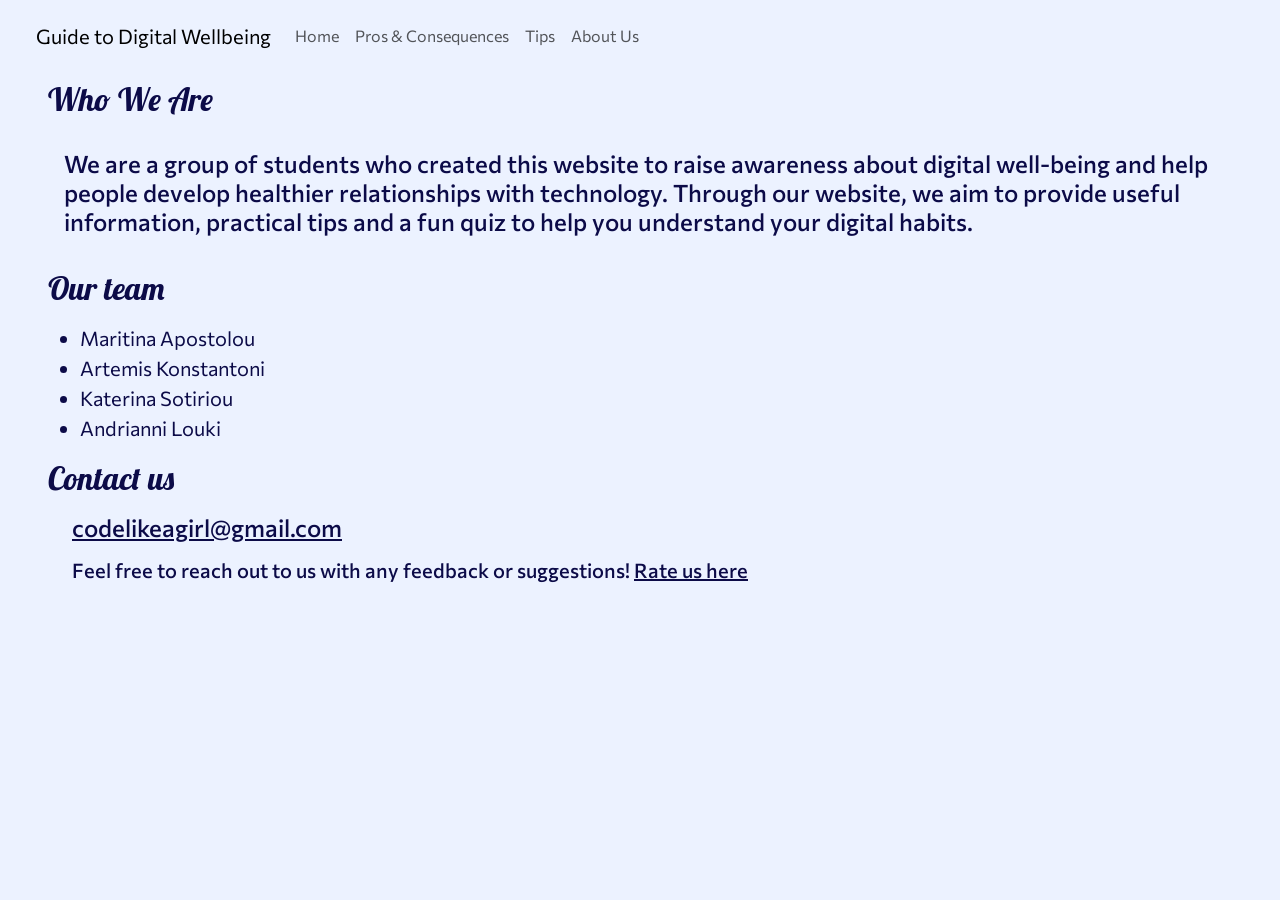
<file: aboutus.html>
<!doctype html>
<html lang="en">
  <head>
    <meta charset="utf-8" />
    <meta name="viewport" content="width=device-width, initial-scale=1" />

    <title>Digital Well-being</title>

    <link
      href="https://cdn.jsdelivr.net/npm/bootstrap@5.3.8/dist/css/bootstrap.min.css"
      rel="stylesheet"
      integrity="sha384-sRIl4kxILFvY47J16cr9ZwB07vP4J8+LH7qKQnuqkuIAvNWLzeN8tE5YBujZqJLB"
      crossorigin="anonymous"
    />

    <link rel="preconnect" href="https://fonts.googleapis.com" />
    <link rel="preconnect" href="https://fonts.gstatic.com" crossorigin />
    <link
      href="https://fonts.googleapis.com/css2?family=Caacupe+One&family=Imperial+Script&family=Lobster&family=PT+Serif:ital,wght@0,400;0,700;1,400;1,700&family=Ultra&display=swap"
      rel="stylesheet"
    />
    <link rel="preconnect" href="https://fonts.googleapis.com" />
    <link rel="preconnect" href="https://fonts.gstatic.com" crossorigin />
    <link
      href="https://fonts.googleapis.com/css2?family=Caacupe+One&family=Commissioner:wght@100..900&family=Imperial+Script&family=Lobster&family=PT+Serif:ital,wght@0,400;0,700;1,400;1,700&family=Ultra&display=swap"
      rel="stylesheet"
    />
    <link rel="stylesheet" href="styles.css" />
  </head>
  <body id="abtus" class="m-2 mx-4">
    <!-- NAVBAR -->

    <nav id="nav" class="navbar navbar-expand-lg bg-body-tertiary">
      <div class="container-fluid">
        <!-- Title on the left -->
        <a class="navbar-brand" href="./index.html"
          >Guide to Digital Wellbeing</a
        >
        <button
          class="navbar-toggler"
          type="button"
          data-bs-toggle="collapse"
          data-bs-target="#navbarSupportedContent"
          aria-controls="navbarSupportedContent"
          aria-expanded="false"
          aria-label="Toggle navigation"
        >
          <span class="navbar-toggler-icon"></span>
        </button>
        <!-- Navigation on the right -->
        <div class="collapse navbar-collapse" id="navbarSupportedContent">
          <ul class="navbar-nav me-auto mb-2 mb-lg-0">
            <li class="nav-item">
              <a class="nav-link" aria-current="page" href="./index.html"
                >Home</a
              >
            </li>
            <li class="nav-item">
              <a class="nav-link" href="./benefits.html">Pros & Consequences</a>
            </li>
            <li class="nav-item">
              <a class="nav-link" href="./tips.html">Tips</a>
            </li>
            <li class="nav-item">
              <a class="nav-link" href="./aboutus.html">About Us</a>
            </li>
          </ul>
        </div>
      </div>
    </nav>
    <h2 id="goal-title" class="my-3 mx-4">Who We Are</h2>
    <h4 id="we" class="my-3 mx-4 p-3">
      We are a group of students who created this website to raise awareness
      about digital well-being and help people develop healthier relationships
      with technology. Through our website, we aim to provide useful
      information, practical tips and a fun quiz to help you understand your
      digital habits.
    </h4>

    <h2 id="team-title" class="m-5 my-3 mx-4">Our team</h2>
    <ul id="team-list" class="mx-4 my-3">
      <li>Maritina Apostolou</li>
      <li>Artemis Konstantoni</li>
      <li>Katerina Sotiriou</li>
      <li>Andrianni Louki</li>
    </ul>
    <div id="final">
      <h2 id="contact-title" class="my-3 mx-4">Contact us</h2>
      <h4 class="my-3 mx-4">
        <a
          id="contact-link"
          href="mailto: codelikeagirl@gmail.com"
          class="my-1 mx-4"
          >codelikeagirl@gmail.com</a
        >
      </h4>
      <h5 class="my-3 mx-5">
        Feel free to reach out to us with any feedback or suggestions!
        <a
          id="contact-link"
          href="https://zunoform.com/form/33tt1kihci4"
          target="_blank"
          >Rate us here</a
        >
      </h5>
    </div>
    <script
      src="https://cdn.jsdelivr.net/npm/bootstrap@5.3.8/dist/js/bootstrap.bundle.min.js"
      integrity="sha384-FKyoEForCGlyvwx9Hj09JcYn3nv7wiPVlz7YYwJrWVcXK/BmnVDxM+D2scQbITxI"
      crossorigin="anonymous"
    ></script>
  </body>
</html>
</file>
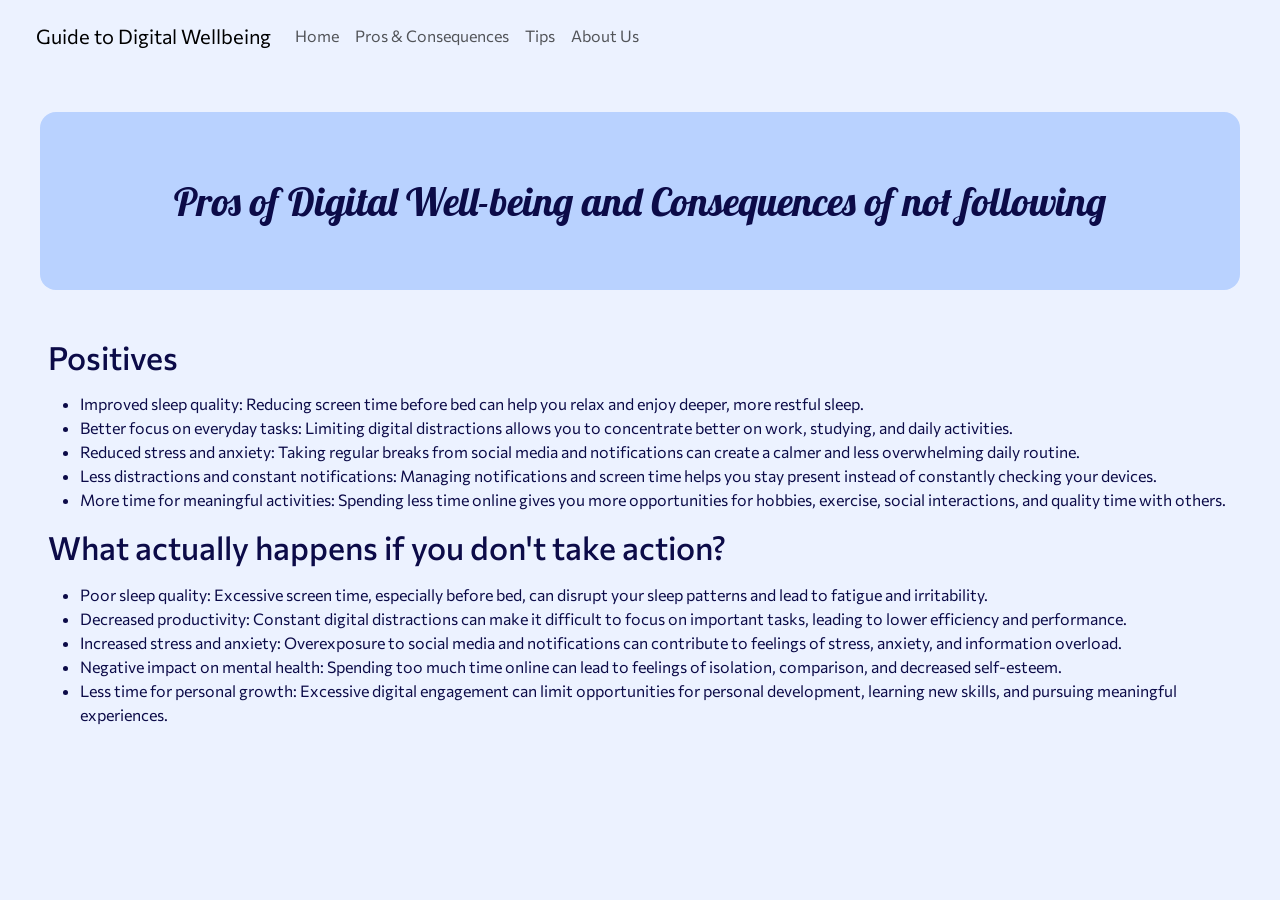
<file: benefits.html>
<!doctype html>
<html lang="en">
  <head>
    <meta charset="utf-8" />
    <meta name="viewport" content="width=device-width, initial-scale=1" />

    <title>Digital Well-being</title>

    <link
      href="https://cdn.jsdelivr.net/npm/bootstrap@5.3.8/dist/css/bootstrap.min.css"
      rel="stylesheet"
      integrity="sha384-sRIl4kxILFvY47J16cr9ZwB07vP4J8+LH7qKQnuqkuIAvNWLzeN8tE5YBujZqJLB"
      crossorigin="anonymous"
    />

    <link rel="preconnect" href="https://fonts.googleapis.com" />
    <link rel="preconnect" href="https://fonts.gstatic.com" crossorigin />
    <link
      href="https://fonts.googleapis.com/css2?family=Caacupe+One&family=Imperial+Script&family=Lobster&family=PT+Serif:ital,wght@0,400;0,700;1,400;1,700&family=Ultra&display=swap"
      rel="stylesheet"
    />
    <link rel="preconnect" href="https://fonts.googleapis.com" />
    <link rel="preconnect" href="https://fonts.gstatic.com" crossorigin />
    <link
      href="https://fonts.googleapis.com/css2?family=Caacupe+One&family=Commissioner:wght@100..900&family=Imperial+Script&family=Lobster&family=PT+Serif:ital,wght@0,400;0,700;1,400;1,700&family=Ultra&display=swap"
      rel="stylesheet"
    />
    <link rel="stylesheet" href="styles.css" />
  </head>
  <body id="bnfts" class="m-2 mx-4">
    <!-- NAVBAR -->

    <!-- NAVBAR -->

    <nav id="nav" class="navbar navbar-expand-lg bg-body-tertiary">
      <div class="container-fluid">
        <!-- Title on the left -->
        <a class="navbar-brand" href="./index.html"
          >Guide to Digital Wellbeing</a
        >
        <button
          class="navbar-toggler"
          type="button"
          data-bs-toggle="collapse"
          data-bs-target="#navbarSupportedContent"
          aria-controls="navbarSupportedContent"
          aria-expanded="false"
          aria-label="Toggle navigation"
        >
          <span class="navbar-toggler-icon"></span>
        </button>
        <!-- Navigation on the right -->
        <div class="collapse navbar-collapse" id="navbarSupportedContent">
          <ul class="navbar-nav me-auto mb-2 mb-lg-0">
            <li class="nav-item">
              <a class="nav-link" aria-current="page" href="./index.html"
                >Home</a
              >
            </li>
            <li class="nav-item">
              <a class="nav-link" href="./benefits.html">Pros & Consequences</a>
            </li>
            <li class="nav-item">
              <a class="nav-link" href="./tips.html">Tips</a>
            </li>
            <li class="nav-item">
              <a class="nav-link" href="./aboutus.html">About Us</a>
            </li>
          </ul>
        </div>
      </div>
    </nav>
    <h1 id="benefits-title" class="my-5 text-center rounded-4 mx-3">
      Pros of Digital Well-being and Consequences of not following
    </h1>
    <div>
      <h2 class="my-3 mx-4">Positives</h2>
      <ul class="mx-4">
        <li>
          Improved sleep quality: Reducing screen time before bed can help you
          relax and enjoy deeper, more restful sleep.
        </li>
        <li>
          Better focus on everyday tasks: Limiting digital distractions allows
          you to concentrate better on work, studying, and daily activities.
        </li>
        <li>
          Reduced stress and anxiety: Taking regular breaks from social media
          and notifications can create a calmer and less overwhelming daily
          routine.
        </li>
        <li>
          Less distractions and constant notifications: Managing notifications
          and screen time helps you stay present instead of constantly checking
          your devices.
        </li>
        <li>
          More time for meaningful activities: Spending less time online gives
          you more opportunities for hobbies, exercise, social interactions, and
          quality time with others.
        </li>
      </ul>

      <h2 class="my-3 mx-4">What actually happens if you don't take action?</h2>
      <ul class="mx-4">
        <li>
          Poor sleep quality: Excessive screen time, especially before bed, can
          disrupt your sleep patterns and lead to fatigue and irritability.
        </li>
        <li>
          Decreased productivity: Constant digital distractions can make it
          difficult to focus on important tasks, leading to lower efficiency and
          performance.
        </li>
        <li>
          Increased stress and anxiety: Overexposure to social media and
          notifications can contribute to feelings of stress, anxiety, and
          information overload.
        </li>
        <li>
          Negative impact on mental health: Spending too much time online can
          lead to feelings of isolation, comparison, and decreased self-esteem.
        </li>
        <li>
          Less time for personal growth: Excessive digital engagement can limit
          opportunities for personal development, learning new skills, and
          pursuing meaningful experiences.
        </li>
      </ul>
    </div>
    <script
      src="https://cdn.jsdelivr.net/npm/bootstrap@5.3.8/dist/js/bootstrap.bundle.min.js"
      integrity="sha384-FKyoEForCGlyvwx9Hj09JcYn3nv7wiPVlz7YYwJrWVcXK/BmnVDxM+D2scQbITxI"
      crossorigin="anonymous"
    ></script>
  </body>
</html>
</file>
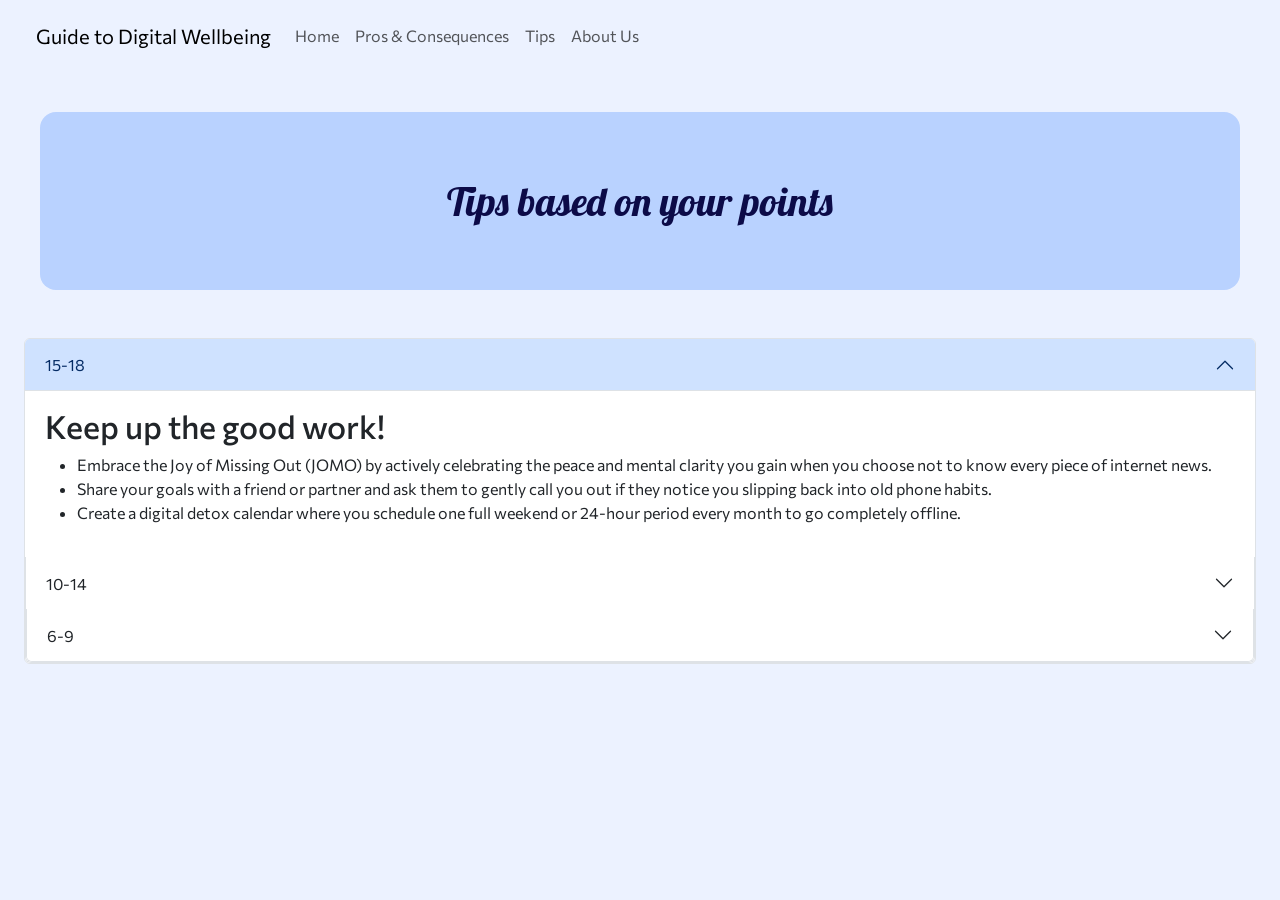
<file: tips.html>
<!doctype html>
<html lang="en">
  <head>
    <meta charset="utf-8" />
    <meta name="viewport" content="width=device-width, initial-scale=1" />

    <title>Digital Well-being</title>

    <link
      href="https://cdn.jsdelivr.net/npm/bootstrap@5.3.8/dist/css/bootstrap.min.css"
      rel="stylesheet"
      integrity="sha384-sRIl4kxILFvY47J16cr9ZwB07vP4J8+LH7qKQnuqkuIAvNWLzeN8tE5YBujZqJLB"
      crossorigin="anonymous"
    />

    <link rel="preconnect" href="https://fonts.googleapis.com" />
    <link rel="preconnect" href="https://fonts.gstatic.com" crossorigin />
    <link
      href="https://fonts.googleapis.com/css2?family=Caacupe+One&family=Imperial+Script&family=Lobster&family=PT+Serif:ital,wght@0,400;0,700;1,400;1,700&family=Ultra&display=swap"
      rel="stylesheet"
    />
    <link rel="preconnect" href="https://fonts.googleapis.com" />
    <link rel="preconnect" href="https://fonts.gstatic.com" crossorigin />
    <link
      href="https://fonts.googleapis.com/css2?family=Caacupe+One&family=Commissioner:wght@100..900&family=Imperial+Script&family=Lobster&family=PT+Serif:ital,wght@0,400;0,700;1,400;1,700&family=Ultra&display=swap"
      rel="stylesheet"
    />
    <link rel="stylesheet" href="styles.css" />
  </head>
  <body id="tps" class="m-2 mx-4">
     <!-- NAVBAR -->

     <!-- NAVBAR -->

    <nav id="nav" class="navbar navbar-expand-lg bg-body-tertiary">
      <div class="container-fluid">
        <!-- Title on the left -->
        <a class="navbar-brand" href="./index.html"
          >Guide to Digital Wellbeing</a
        >
        <button
          class="navbar-toggler"
          type="button"
          data-bs-toggle="collapse"
          data-bs-target="#navbarSupportedContent"
          aria-controls="navbarSupportedContent"
          aria-expanded="false"
          aria-label="Toggle navigation"
        >
          <span class="navbar-toggler-icon"></span>
        </button>
        <!-- Navigation on the right -->
        <div class="collapse navbar-collapse" id="navbarSupportedContent">
          <ul class="navbar-nav me-auto mb-2 mb-lg-0">
            <li class="nav-item">
              <a class="nav-link" aria-current="page" href="./index.html"
                >Home</a
              >
            </li>
            <li class="nav-item">
              <a class="nav-link" href="./benefits.html">Pros & Consequences</a>
            </li>
            <li class="nav-item">
              <a class="nav-link" href="./tips.html">Tips</a>
            </li>
            <li class="nav-item">
              <a class="nav-link" href="./aboutus.html">About Us</a>
            </li>
          </ul>
        </div>
      </div>
    </nav>
    <h1 id="tips-title" class="my-5 text-center rounded-4 mx-3"">Tips based on your points</h1>
    <div class="accordion" id="accordionPanelsStayOpenExample">
      <div class="accordion-item">
        <h2 class="accordion-header">
          <button
            class="accordion-button"
            type="button"
            data-bs-toggle="collapse"
            data-bs-target="#panelsStayOpen-collapseOne"
            aria-expanded="true"
            aria-controls="panelsStayOpen-collapseOne"
          >
            15-18
          </button>
        </h2>
        <div
          id="panelsStayOpen-collapseOne"
          class="accordion-collapse collapse show"
        >
          <div class="accordion-body">
            
              <h2>Keep up the good work!</h2>
              <ul>
                <li> Embrace the Joy of Missing Out (JOMO) by actively celebrating the peace and mental clarity you gain when you choose not to know every piece of internet news.</li>
                <li> Share your goals with a friend or partner and ask them to gently call you out if they notice you slipping back into old phone habits.</li>
                <li> Create a digital detox calendar where you schedule one full weekend or 24-hour period every month to go completely offline.</li>
              </ul>
        </div>
      </div>
      <div class="accordion-item">
        <h2 class="accordion-header">
          <button
            class="accordion-button collapsed"
            type="button"
            data-bs-toggle="collapse"
            data-bs-target="#panelsStayOpen-collapseTwo"
            aria-expanded="false"
            aria-controls="panelsStayOpen-collapseTwo"
          >
            10-14
          </button>
        </h2>
        <div
          id="panelsStayOpen-collapseTwo"
          class="accordion-collapse collapse"
        >
          <div class="accordion-body">
            
              <h3>You can do better!</h3>
              <ul>
                <li>Use hard-stop reminders like setting a loud, annoying alarm for 15 minutes right before you open a social media app. When it goes off, it forces you out of the scrolling trance.</li>
                <li>Downgrade your device temporarily by using an old "dumbphone" (flip phone) on weekends to completely disconnect while remaining reachable for emergencies.</li>
                <li>Use the "Out of Sight" rule by placing your phone in a drawer, a zipper pocket in your backpack, or even another room. If you have to stand up to get it, you will stop checking it automatically.</li>
              </ul>
        </div>
      </div>
      <div class="accordion-item">
        <h2 class="accordion-header">
          <button
            class="accordion-button collapsed"
            type="button"
            data-bs-toggle="collapse"
            data-bs-target="#panelsStayOpen-collapseThree"
            aria-expanded="false"
            aria-controls="panelsStayOpen-collapseThree"
          >
            6-9
          </button>
        </h2>
        <div
          id="panelsStayOpen-collapseThree"
          class="accordion-collapse collapse"
        >
          <div class="accordion-body bs-danger-border-subtle">
            
              <h4>Find your balance!</h4>
              <ul>
                <li> Do not use simple app timers that you can easily click "Ignore for 15 minutes." Use strict blocking apps (like Opal or Screen Time) and have someone else set a password you do not know to lock you out after your daily limit.</li>
                <li> Never scroll on your phone while watching TV or using your computer. Multi-screening drastically accelerates dopamine desensitization.</li>
                <li>  When out with friends, establish a rule where everyone stacks their phones in the middle of the table. The first person to touch their phone pays the bill.</li>
              </ul>
          </div>
        </div>
      </div>
    </div>
   <script
      src="https://cdn.jsdelivr.net/npm/bootstrap@5.3.8/dist/js/bootstrap.bundle.min.js"
      integrity="sha384-FKyoEForCGlyvwx9Hj09JcYn3nv7wiPVlz7YYwJrWVcXK/BmnVDxM+D2scQbITxI"
      crossorigin="anonymous"
    ></script>
  </body>
</html>
</file>
<file: styles.css>
#main-title {
  background-color: rgb(185, 210, 255);
  color: rgb(12, 11, 72);

  font-family: "Lobster", cursive;
  font-weight: 400;
  font-style: normal;
  padding: 65px;
}

.p-8 {
  padding: 65px;
}
#team-list {
  font-size: 20px;
}
#button-quiz {
  background-color: rgb(55, 55, 197);
  color: rgb(252, 252, 253);
}
#rate {
  color: rgb(12, 11, 72);
}
#body {
  background-color: rgb(236, 242, 255);
}
#abtus {
  background-color: rgb(236, 242, 255);
}
#bnfts {
  background-color: rgb(236, 242, 255);
}
#tps {
  background-color: rgb(236, 242, 255);
}
#tips-title {
  background-color: rgb(185, 210, 255);
  color: rgb(12, 11, 72);

  font-family: "Lobster", cursive;
  font-weight: 400;
  font-style: normal;
  padding: 65px;
}
#benefits-title {
  background-color: rgb(185, 210, 255);
  color: rgb(12, 11, 72);

  font-family: "Lobster", cursive;
  font-weight: 400;
  font-style: normal;
  padding: 65px;
}
#goal-title {
  color: rgb(12, 11, 72);

  font-family: "Lobster", cursive;
  font-weight: 400;
  font-style: normal;
}
#team-title {
  color: rgb(12, 11, 72);

  font-family: "Lobster", cursive;
  font-weight: 400;
  font-style: normal;
}
#contact-title {
  color: rgb(12, 11, 72);

  font-family: "Lobster", cursive;
  font-weight: 400;
  font-style: normal;
}
#contact-link {
  color: rgb(12, 11, 72);
}
#rate {
  color: rgb(12, 11, 72);
}
#nav {
  background-color: rgb(236, 242, 255) !important;
  color: rgb(12, 11, 72);
  font-family: "Commissioner", sans-serif;
  font-optical-sizing: auto;
}

#info {
  color: rgb(12, 11, 72);
  font-family: "Commissioner", sans-serif;
  font-optical-sizing: auto;
}
#reset-info {
  color: rgb(12, 11, 72);
  font-family: "Commissioner", sans-serif;
  font-optical-sizing: auto;
}
#quiz-card {
  color: rgb(12, 11, 72);
  font-family: "Commissioner", sans-serif;
  font-optical-sizing: auto;
}
#feedback {
  color: rgb(12, 11, 72);
  font-family: "Commissioner", sans-serif;
  font-optical-sizing: auto;
}

#bnfts {
  color: rgb(12, 11, 72);
  font-family: "Commissioner", sans-serif;
  font-optical-sizing: auto;
}
#tps {
  color: rgb(12, 11, 72);
  font-family: "Commissioner", sans-serif;
  font-optical-sizing: auto;
}
#we {
  color: rgb(12, 11, 72);
  font-family: "Commissioner", sans-serif;
  font-optical-sizing: auto;
}
#team-list {
  color: rgb(12, 11, 72);
  font-family: "Commissioner", sans-serif;
  font-optical-sizing: auto;
}
#final {
  color: rgb(12, 11, 72);
  font-family: "Commissioner", sans-serif;
  font-optical-sizing: auto;
}

#card-container {
  display: flex;
  gap: 10%;
}

.card-img-top {
  width: 30% !important;
  border-radius: 5% !important;
}
#quizcard {
  background-color: rgb(139, 180, 255) !important;
  color: rgb(243, 243, 247) !important;
}
</file>
